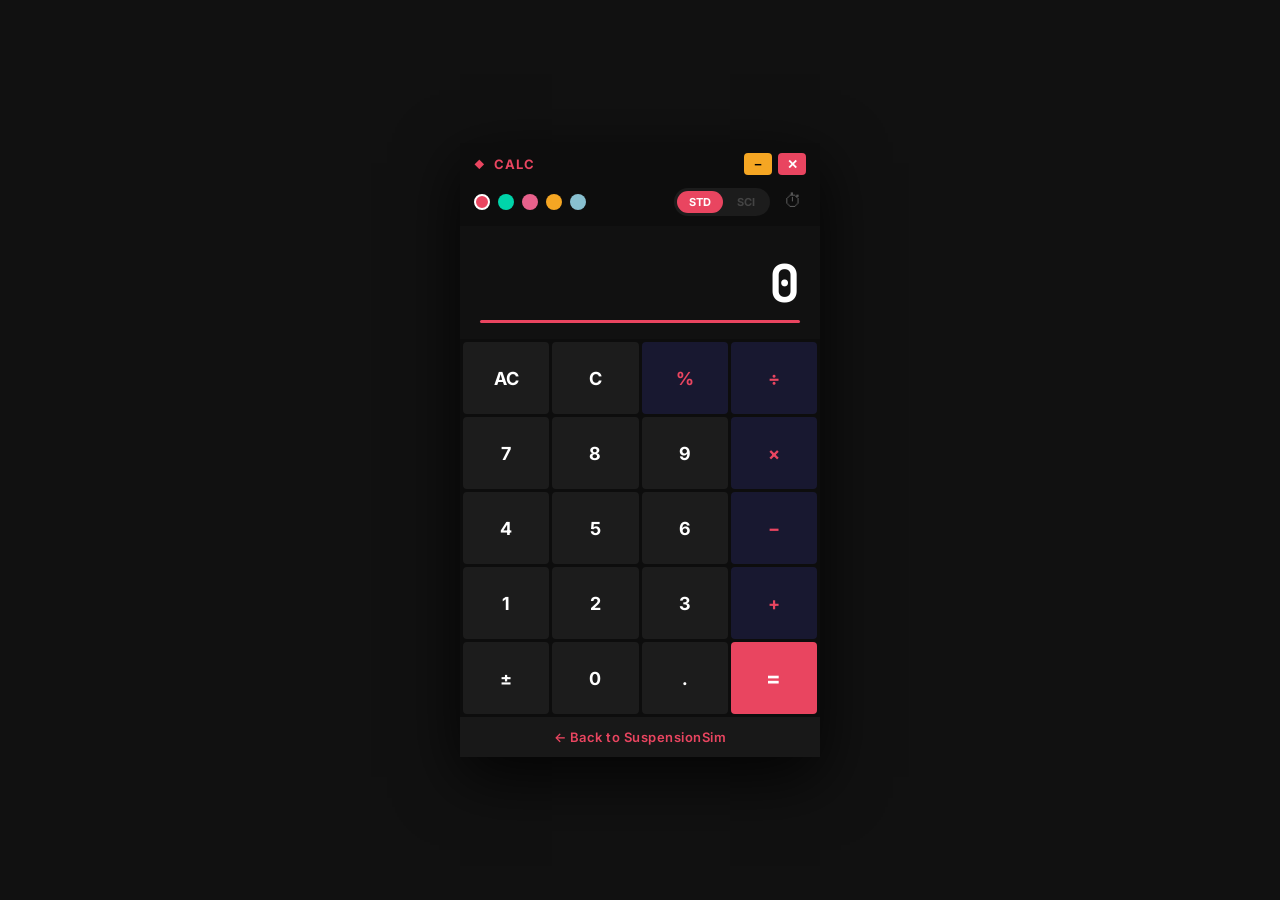
<file: frontend/calculator.html>
<!DOCTYPE html>
<html lang="en">
<head>
  <meta charset="UTF-8" />
  <meta name="viewport" content="width=device-width, initial-scale=1.0" />
  <title>CALC</title>
  <link href="https://fonts.googleapis.com/css2?family=Inter:wght@400;600;700;800&family=JetBrains+Mono:wght@400;700&display=swap" rel="stylesheet" />
  <style>
    * { box-sizing: border-box; margin: 0; padding: 0; }

    body {
      background: #111;
      display: flex;
      align-items: center;
      justify-content: center;
      min-height: 100vh;
      font-family: 'Inter', sans-serif;
    }

    .calc-wrap {
      width: 360px;
      background: #0d0d0d;
      border-radius: 0;
      overflow: hidden;
      box-shadow: 0 20px 60px rgba(0,0,0,0.8);
      user-select: none;
    }

    /* TITLE BAR */
    .titlebar {
      display: flex;
      align-items: center;
      justify-content: space-between;
      background: #0d0d0d;
      padding: 10px 14px 6px;
    }
    .titlebar-left {
      display: flex; align-items: center; gap: 8px;
      color: #e94560; font-size: 13px; font-weight: 700; letter-spacing: 1px;
    }
    .titlebar-left span { color: #e94560; font-size: 10px; }
    .titlebar-right { display: flex; gap: 6px; }
    .wbtn {
      width: 28px; height: 22px; border: none; border-radius: 4px;
      font-size: 13px; font-weight: 700; cursor: pointer;
      display: flex; align-items: center; justify-content: center;
    }
    .wbtn.min { background: #f5a623; color: #000; }
    .wbtn.cls { background: #e94560; color: #fff; }

    /* CONTROLS */
    .controls {
      display: flex;
      align-items: center;
      justify-content: space-between;
      padding: 6px 14px 10px;
      background: #0d0d0d;
    }
    .dots { display: flex; gap: 8px; align-items: center; }
    .dot {
      width: 16px; height: 16px; border-radius: 50%;
      cursor: pointer; border: 2px solid transparent;
      transition: transform 0.15s;
    }
    .dot:hover { transform: scale(1.2); }
    .dot.active { border-color: #fff; }

    .right-controls { display: flex; align-items: center; gap: 10px; }

    /* STD/SCI pill */
    .mode-pill {
      display: flex; align-items: center;
      background: #1a1a2e; border-radius: 20px;
      padding: 3px; gap: 2px; cursor: pointer;
    }
    .mode-pill span {
      padding: 4px 12px; border-radius: 16px;
      font-size: 11px; font-weight: 700; color: #555;
      transition: all 0.2s;
    }
    .mode-pill span.active { background: #e94560; color: #fff; }

    .hist-btn {
      background: none; border: none; color: #555;
      font-size: 18px; cursor: pointer; padding: 4px;
    }
    .hist-btn:hover { color: #e94560; }

    /* DISPLAY */
    .display {
      background: #111;
      padding: 10px 20px 16px;
      min-height: 110px;
      display: flex; flex-direction: column; justify-content: flex-end;
    }
    .expr-line {
      text-align: right; font-size: 12px;
      color: #444; font-family: 'JetBrains Mono', monospace;
      min-height: 18px; margin-bottom: 4px;
    }
    .main-line {
      text-align: right;
      font-family: 'JetBrains Mono', monospace;
      font-size: 52px; font-weight: 700;
      color: #fff; line-height: 1;
      transition: font-size 0.1s;
      word-break: break-all;
    }
    .cursor-line {
      height: 3px; background: #e94560;
      margin-top: 10px; border-radius: 2px;
      animation: blink 1.1s infinite;
    }
    @keyframes blink { 0%,49%{opacity:1} 50%,100%{opacity:0} }

    /* KEYPAD */
    .keypad {
      display: grid;
      grid-template-columns: repeat(4, 1fr);
      gap: 3px;
      padding: 3px;
      background: #0d0d0d;
    }
    .keypad.sci-mode { grid-template-rows: repeat(7, 1fr); }

    .btn {
      height: 72px;
      border: none; border-radius: 4px;
      font-size: 18px; font-weight: 700;
      cursor: pointer;
      display: flex; align-items: center; justify-content: center;
      transition: filter 0.1s, transform 0.08s;
      font-family: 'Inter', sans-serif;
      position: relative; overflow: hidden;
    }
    .btn:active { transform: scale(0.94); filter: brightness(1.3); }

    .btn.num   { background: #1c1c1c; color: #fff; }
    .btn.op    { background: #181830; color: #e94560; }
    .btn.eq    { background: #e94560; color: #fff; font-size: 22px; }
    .btn.clear { background: #1c1c1c; color: #fff; }
    .btn.sci   { background: #14142a; color: #e94560; font-size: 14px; }

    .btn:hover { filter: brightness(1.18); }

    /* Ripple */
    .ripple {
      position: absolute; border-radius: 50%;
      background: rgba(233,69,96,0.35);
      transform: scale(0); animation: ripple-anim 0.4s linear;
      pointer-events: none;
    }
    @keyframes ripple-anim { to { transform: scale(4); opacity: 0; } }

    /* HISTORY PANEL */
    .history-overlay {
      position: fixed; inset: 0; background: rgba(0,0,0,0.5);
      z-index: 50; display: none; align-items: center; justify-content: center;
    }
    .history-overlay.open { display: flex; }
    .history-panel {
      background: #0a0a0a; border: 1px solid #252525;
      border-radius: 12px; width: 300px; max-height: 500px;
      display: flex; flex-direction: column; overflow: hidden;
    }
    .hist-header {
      display: flex; align-items: center; justify-content: space-between;
      padding: 14px 16px; border-bottom: 1px solid #222;
    }
    .hist-header span { color: #e94560; font-size: 12px; font-weight: 700; letter-spacing: 1px; }
    .hist-close { background: none; border: none; color: #555; font-size: 16px; cursor: pointer; }
    .hist-search {
      margin: 10px 12px;
      background: #181818; border: 1px solid #252525;
      color: #fff; padding: 8px 12px; border-radius: 8px;
      font-size: 13px; outline: none; width: calc(100% - 24px);
    }
    .hist-list { overflow-y: auto; flex: 1; padding: 8px; }
    .hist-item {
      background: #181818; border-radius: 8px;
      padding: 10px 12px; margin-bottom: 6px; cursor: pointer;
      transition: background 0.15s;
    }
    .hist-item:hover { background: #252525; }
    .hist-item .hi-expr { font-size: 11px; color: #555; margin-bottom: 4px; }
    .hist-item .hi-result { font-size: 20px; font-weight: 700; color: #fff; font-family: 'JetBrains Mono', monospace; }
    .hist-item .hi-time { font-size: 10px; color: #444; float: right; }
    .hist-empty { text-align: center; color: #444; padding: 30px; font-size: 13px; }
    .hist-clear { text-align: right; padding: 6px 16px; }
    .hist-clear button { background: none; border: none; color: #444; font-size: 11px; cursor: pointer; }
    .hist-clear button:hover { color: #e94560; }

    /* BACK BUTTON */
    .back-btn {
      display: block; text-align: center;
      background: #181818; color: #e94560;
      padding: 12px; font-size: 13px; font-weight: 600;
      text-decoration: none; letter-spacing: 0.5px;
      transition: background 0.2s;
    }
    .back-btn:hover { background: #222; }

    /* THEME COLORS */
    .t-midnight { --eq:#e94560; --op-bg:#181830; --op-fg:#e94560; --accent:#e94560; }
    .t-aurora   { --eq:#00d4aa; --op-bg:#0a1e30; --op-fg:#00d4aa; --accent:#00d4aa; }
    .t-sakura   { --eq:#e8618c; --op-bg:#ffe0eb; --op-fg:#e8618c; --accent:#e8618c; }
    .t-obsidian { --eq:#f5a623; --op-bg:#242424; --op-fg:#f5a623; --accent:#f5a623; }
    .t-nordic   { --eq:#5e81ac; --op-bg:#353d4e; --op-fg:#88c0d0; --accent:#88c0d0; }
  </style>
</head>
<body>
<div class="calc-wrap" id="calcWrap">

  <!-- Title Bar -->
  <div class="titlebar">
    <div class="titlebar-left"><span>◆</span> CALC</div>
    <div class="titlebar-right">
      <button class="wbtn min" onclick="window.history.back()">−</button>
      <button class="wbtn cls" onclick="window.location.href='index.html'">✕</button>
    </div>
  </div>

  <!-- Controls -->
  <div class="controls">
    <div class="dots" id="dots"></div>
    <div class="right-controls">
      <div class="mode-pill" onclick="toggleMode()">
        <span id="std-lbl" class="active">STD</span>
        <span id="sci-lbl">SCI</span>
      </div>
      <button class="hist-btn" onclick="toggleHistory()" title="History">⏱</button>
    </div>
  </div>

  <!-- Display -->
  <div class="display" id="display">
    <div class="expr-line" id="exprLine"></div>
    <div class="main-line" id="mainLine">0</div>
    <div class="cursor-line"></div>
  </div>

  <!-- Keypad -->
  <div class="keypad" id="keypad"></div>

  <!-- Back -->
  <a href="index.html" class="back-btn">← Back to SuspensionSim</a>
</div>

<!-- History Panel -->
<div class="history-overlay" id="histOverlay" onclick="closeHistIfOutside(event)">
  <div class="history-panel">
    <div class="hist-header">
      <span>⏱ HISTORY</span>
      <button class="hist-close" onclick="toggleHistory()">✕</button>
    </div>
    <input class="hist-search" id="histSearch" placeholder="⌕  search history…" oninput="renderHistory()" />
    <div class="hist-clear"><button onclick="clearHistory()">Clear all</button></div>
    <div class="hist-list" id="histList"></div>
  </div>
</div>

<script>
// ── State ──────────────────────────────────────────
let expr = "", input = "0", resultShown = false, sciMode = false;
let themeIdx = 0, history = [];

const THEMES = [
  { name:"Midnight", bg:"#0d0d0d", disp:"#111111", num:"#1c1c1c", op:"#181830", opFg:"#e94560", eq:"#e94560", clear:"#1c1c1c", sci:"#14142a", sciFg:"#e94560", text:"#ffffff", sub:"#444444", accent:"#e94560", dot:"#e94560" },
  { name:"Aurora",   bg:"#080e1a", disp:"#080e1a", num:"#111c2e", op:"#0a1e30", opFg:"#00d4aa", eq:"#00d4aa", clear:"#141f35", sci:"#0a1820", sciFg:"#00d4aa", text:"#d8f5ff", sub:"#3a7090", accent:"#00d4aa", dot:"#00d4aa" },
  { name:"Sakura",   bg:"#fdf0f5", disp:"#fce8f0", num:"#ffffff", op:"#ffe0eb", opFg:"#e8618c", eq:"#e8618c", clear:"#f5d0df", sci:"#ffd8e8", sciFg:"#e8618c", text:"#2d1520", sub:"#c090a8", accent:"#e8618c", dot:"#e8618c" },
  { name:"Obsidian", bg:"#181818", disp:"#181818", num:"#2a2a2a", op:"#242424", opFg:"#f5a623", eq:"#f5a623", clear:"#303030", sci:"#202020", sciFg:"#f5a623", text:"#f0e6d0", sub:"#705030", accent:"#f5a623", dot:"#f5a623" },
  { name:"Nordic",   bg:"#2e3440", disp:"#272e3c", num:"#3e4757", op:"#353d4e", opFg:"#88c0d0", eq:"#5e81ac", clear:"#434c5e", sci:"#313a4a", sciFg:"#88c0d0", text:"#eceff4", sub:"#607080", accent:"#88c0d0", dot:"#88c0d0" },
];
const DOT_COLORS = ["#e94560","#00d4aa","#e8618c","#f5a623","#88c0d0"];

// ── Keypad layouts ─────────────────────────────────
const STD_KEYS = [
  ["AC","clear"],["C","clear"],["%","op"],["÷","op"],
  ["7","num"],["8","num"],["9","num"],["×","op"],
  ["4","num"],["5","num"],["6","num"],["−","op"],
  ["1","num"],["2","num"],["3","num"],["+","op"],
  ["±","num"],["0","num"],[".","num"],["=","eq"],
];
const SCI_KEYS = [
  ["sin","sci"],["cos","sci"],["tan","sci"],["log","sci"],
  ["√","sci"],["x²","sci"],["xʸ","sci"],["π","sci"],
  ...STD_KEYS
];

// ── Init ───────────────────────────────────────────
function init() {
  buildDots();
  applyTheme();
  buildKeypad();
  document.addEventListener("keydown", handleKey);
}

// ── Dots ───────────────────────────────────────────
function buildDots() {
  const c = document.getElementById("dots");
  c.innerHTML = "";
  THEMES.forEach((t, i) => {
    const d = document.createElement("div");
    d.className = "dot" + (i === themeIdx ? " active" : "");
    d.style.background = DOT_COLORS[i];
    d.style.borderColor = i === themeIdx ? "#fff" : "transparent";
    d.onclick = () => { themeIdx = i; applyTheme(); buildDots(); buildKeypad(); };
    c.appendChild(d);
  });
}

// ── Theme ──────────────────────────────────────────
function applyTheme() {
  const t = THEMES[themeIdx];
  const w = document.getElementById("calcWrap");
  w.style.background = t.bg;
  document.querySelector(".titlebar").style.background = t.bg;
  document.querySelector(".controls").style.background = t.bg;
  document.getElementById("display").style.background = t.disp;
  document.querySelector(".expr-line").style.color = t.sub;
  document.getElementById("mainLine").style.color = t.text;
  document.querySelector(".cursor-line").style.background = t.accent;
  document.querySelector(".mode-pill").style.background = t.num;
  document.querySelector(".titlebar-left").style.color = t.accent;
  document.querySelector(".back-btn").style.color = t.accent;
  // update std/sci labels
  document.getElementById("std-lbl").style.background = !sciMode ? t.eq : "transparent";
  document.getElementById("sci-lbl").style.background = sciMode ? t.eq : "transparent";
  document.getElementById("std-lbl").style.color = !sciMode ? "#fff" : t.sub;
  document.getElementById("sci-lbl").style.color = sciMode ? "#fff" : t.sub;
}

// ── Keypad ─────────────────────────────────────────
function buildKeypad() {
  const t = THEMES[themeIdx];
  const kp = document.getElementById("keypad");
  kp.innerHTML = "";
  const keys = sciMode ? SCI_KEYS : STD_KEYS;
  keys.forEach(([lbl, kind]) => {
    const btn = document.createElement("button");
    btn.className = `btn ${kind}`;
    btn.textContent = lbl;
    // theme colors
    if (kind === "num")   { btn.style.background = t.num;   btn.style.color = t.text; }
    if (kind === "op")    { btn.style.background = t.op;    btn.style.color = t.opFg; }
    if (kind === "eq")    { btn.style.background = t.eq;    btn.style.color = "#fff"; }
    if (kind === "clear") { btn.style.background = t.clear; btn.style.color = t.text; }
    if (kind === "sci")   { btn.style.background = t.sci;   btn.style.color = t.sciFg; btn.style.fontSize = "13px"; }
    if (sciMode) btn.style.height = "58px";
    btn.addEventListener("click", (e) => { ripple(btn, e); handleBtn(lbl, kind); });
    kp.appendChild(btn);
  });
}

// ── Ripple ─────────────────────────────────────────
function ripple(btn, e) {
  const r = document.createElement("span");
  r.className = "ripple";
  const rect = btn.getBoundingClientRect();
  const size = Math.max(rect.width, rect.height);
  r.style.width = r.style.height = size + "px";
  r.style.left = (e.clientX - rect.left - size/2) + "px";
  r.style.top  = (e.clientY - rect.top  - size/2) + "px";
  btn.appendChild(r);
  setTimeout(() => r.remove(), 400);
}

// ── Button logic ───────────────────────────────────
function handleBtn(lbl, kind) {
  const map = {
    "AC": allClear, "C": backspace, "=": evaluate,
    "±": negate, "%": percent,
    "÷": () => op("÷"), "×": () => op("×"),
    "−": () => op("−"), "+": () => op("+"),
    "xʸ": () => op("^"),
    "sin": () => sci("sin"), "cos": () => sci("cos"),
    "tan": () => sci("tan"), "log": () => sci("log"),
    "√": () => sci("√"), "x²": () => sci("x²"),
    "π": pi,
  };
  if (map[lbl]) map[lbl]();
  else digit(lbl);
}

function digit(d) {
  if (resultShown) { input = d === "." ? "0." : d; expr = ""; resultShown = false; }
  else {
    if (input === "0" && d !== ".") input = d;
    else { if (d === "." && input.includes(".")) return; input += d; }
  }
  updateDisplay();
}

function op(o) {
  push();
  const map = {"÷":"/","×":"*","−":"-","+":"+","^":"**"};
  expr += map[o] || o;
  input = "0"; resultShown = false;
  document.getElementById("exprLine").textContent = dispExpr(expr);
  updateDisplay();
}

function push() { if (input !== "0" && input !== "") expr += input; }

function evaluate() {
  push();
  if (!expr) return;
  try {
    let result = Function('"use strict"; return (' + expr + ')')();
    result = Math.round(result * 1e10) / 1e10;
    const rs = Number.isInteger(result) ? String(result) : String(result);
    const de = dispExpr(expr);
    addHistory(de, rs);
    document.getElementById("exprLine").textContent = de + "  =";
    input = rs; expr = rs; resultShown = true;
    pulse();
  } catch(e) {
    document.getElementById("mainLine").textContent = "Error";
    shake(); expr = ""; input = "0"; return;
  }
  updateDisplay();
}

function dispExpr(e) { return e.replace(/\*\*/g,"^").replace(/\//g,"÷").replace(/\*/g,"×"); }

function allClear() { expr=""; input="0"; resultShown=false; document.getElementById("exprLine").textContent=""; updateDisplay(); }
function backspace() { if(resultShown){allClear();return;} input=input.length>1?input.slice(0,-1):"0"; updateDisplay(); }
function negate() { if(input!=="0"){ input=input.startsWith("-")?input.slice(1):"-"+input; updateDisplay(); } }
function percent() { try{ input=String(Math.round(parseFloat(input)/100*1e10)/1e10); updateDisplay(); }catch(e){} }

function sci(fn) {
  try {
    const v = parseFloat(input);
    const ops = { sin: Math.sin(v*Math.PI/180), cos: Math.cos(v*Math.PI/180), tan: Math.tan(v*Math.PI/180), log: Math.log10(v), "√": Math.sqrt(v), "x²": v*v };
    const res = Math.round(ops[fn]*1e10)/1e10;
    document.getElementById("exprLine").textContent = fn+"("+input+")";
    input = Number.isInteger(res)?String(res):String(res);
    resultShown = true; pulse(); updateDisplay();
  } catch(e) { document.getElementById("mainLine").textContent = "Error"; }
}

function pi() { input = String(Math.round(Math.PI*1e8)/1e8); resultShown=false; updateDisplay(); }

// ── Display ────────────────────────────────────────
function updateDisplay() {
  const el = document.getElementById("mainLine");
  const txt = input || "0";
  el.textContent = txt;
  el.style.fontSize = txt.length <= 8 ? "52px" : txt.length <= 13 ? "34px" : "22px";
}

function pulse() {
  const d = document.getElementById("display");
  const t = THEMES[themeIdx];
  d.style.background = t.accent;
  setTimeout(() => { d.style.background = t.disp; }, 180);
}

function shake() {
  const w = document.getElementById("calcWrap");
  const offsets = [10,-10,7,-7,4,-4,0];
  offsets.forEach((o,i) => setTimeout(() => w.style.transform=`translateX(${o}px)`, i*30));
  setTimeout(() => w.style.transform="", offsets.length*30);
}

// ── Mode toggle ────────────────────────────────────
function toggleMode() {
  sciMode = !sciMode;
  document.getElementById("std-lbl").classList.toggle("active", !sciMode);
  document.getElementById("sci-lbl").classList.toggle("active", sciMode);
  applyTheme(); buildKeypad();
}

// ── History ────────────────────────────────────────
function addHistory(expr, result) {
  history.unshift({ expr, result, ts: new Date().toLocaleTimeString([], {hour:"2-digit",minute:"2-digit"}) });
}

function toggleHistory() {
  document.getElementById("histOverlay").classList.toggle("open");
  renderHistory();
}

function closeHistIfOutside(e) {
  if (e.target === document.getElementById("histOverlay")) toggleHistory();
}

function clearHistory() { history = []; renderHistory(); }

function renderHistory() {
  const q = document.getElementById("histSearch").value.toLowerCase();
  const list = document.getElementById("histList");
  const shown = q ? history.filter(h => h.expr.toLowerCase().includes(q) || h.result.toLowerCase().includes(q)) : history;
  if (!shown.length) { list.innerHTML = '<div class="hist-empty">No history yet</div>'; return; }
  list.innerHTML = shown.map((h,i) => `
    <div class="hist-item" onclick="reuseHistory('${h.result}')">
      <span class="hi-time">${h.ts}</span>
      <div class="hi-expr">${h.expr}</div>
      <div class="hi-result">${h.result}</div>
    </div>`).join("");
}

function reuseHistory(val) {
  input = val; expr = val; resultShown = true;
  updateDisplay(); toggleHistory();
}

// ── Keyboard ───────────────────────────────────────
function handleKey(e) {
  const k = e.key;
  if ("0123456789.".includes(k)) digit(k);
  else if (k==="+") op("+");
  else if (k==="-") op("−");
  else if (k==="*") op("×");
  else if (k==="/") { e.preventDefault(); op("÷"); }
  else if (k==="Enter"||k==="=") evaluate();
  else if (k==="Backspace") backspace();
  else if (k==="%") percent();
  else if (k==="Escape") allClear();
}

init();
</script>
</body>
</html>
</file>
